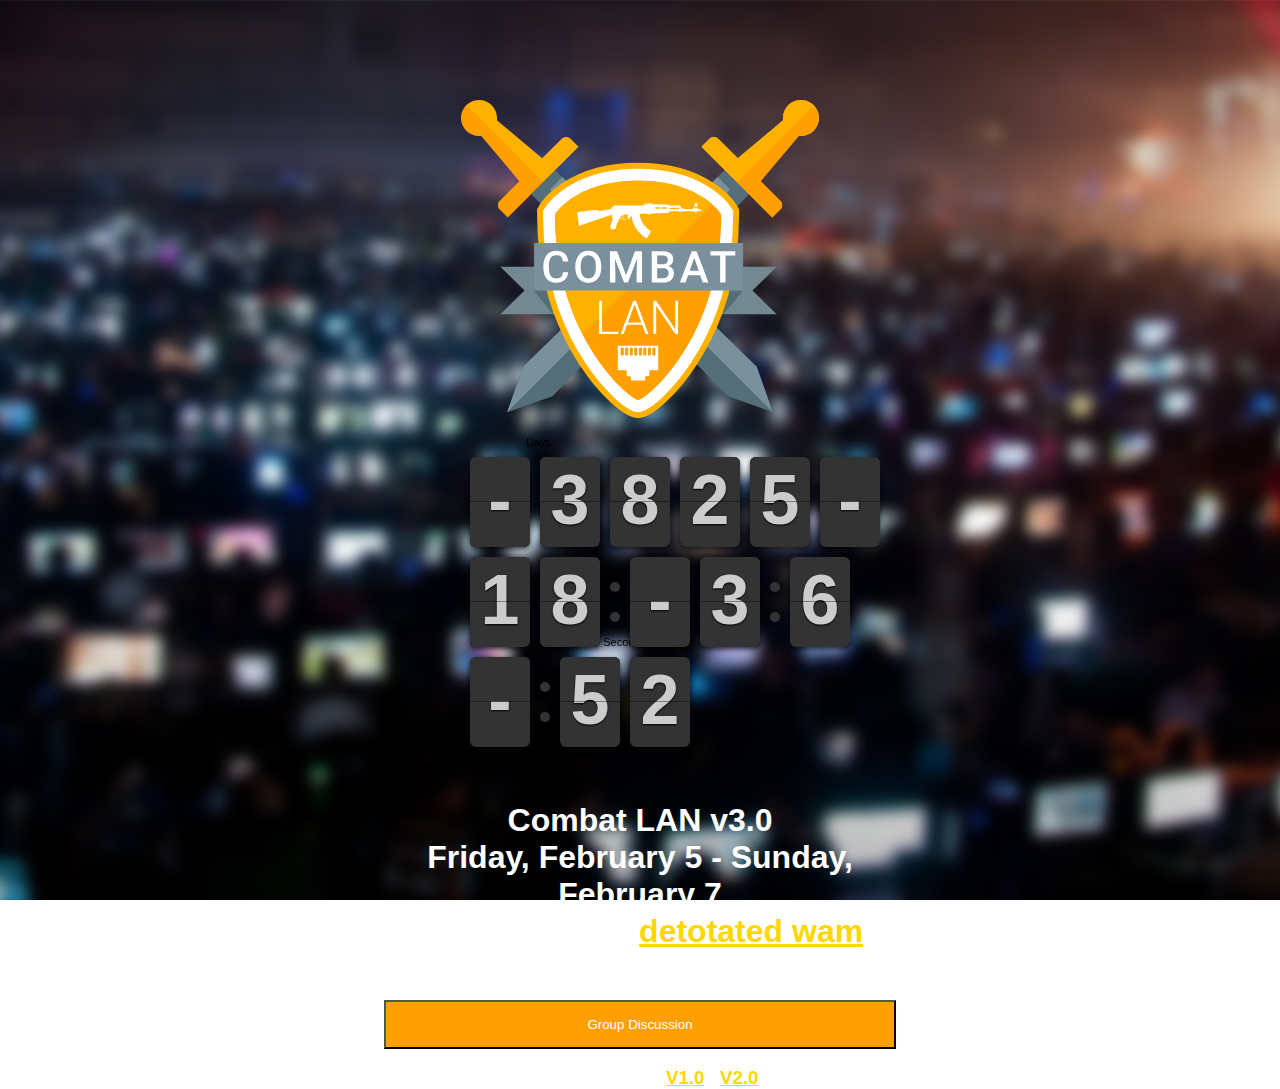
<file: index.html>
<!DOCTYPE html>
<html>
   <head>
      <title>Combat LAN v2.0</title>
       <style>
           body {
           text-align: center;
           background-image: url(assets/img/background.jpg);
            background-attachment: fixed;
            background-position: center;
            background-repeat: no-repeat;
            background-size: cover;
           
            
          
           }
           
        a{
         color:gold;
        }
        
        a:visited{
         color:grey;
        }
        
           h1 {
           font-family: helvetica;
           color:white;
           }
           
           
           p {
           font-family: helvetica;
            color:white;
           }
           
           button {
           padding: 10px; 
           }
        
        * {
margin: 0;
padding: 0;
}
       </style>
               <link rel="stylesheet" href="assets/css/flipclock.css">

   </head>
    <body>
    <div>
     <div style="width:40%; margin:0px auto; margin-top:100px;"><img src="Logo.svg" alt="Combat LAN Logo" width="70%">
             <div class="col-lg-12" id="flipclock-wrapper" style="margin-left:70px; margin-top:30px;">
                    <div class="clock"></div>
                </div>
       <h1 style="margin:50px 0px">Combat LAN v3.0 <br> Friday, February 5 - Sunday, February 7<br> (now with more <a href="http://www.downloadmorewam.com/">detotated wam</a>!)</h1>

       <a href="https://www.facebook.com/groups/532020093630367/" style="font-family:sans-serif; size: 14px;"><button style="background-color:#ff9f00; color:white; width:100%; padding:15px 0px;">Group Discussion</button></a>
       <br>
       <br>
       <h3 style="font-family:sans-serif; color:white;">Previous LANs: 
      <a href="https://www.facebook.com/media/set/?set=oa.555671481265228&type=1">V1.0</a> |  <a href="https://www.facebook.com/media/set/?set=oa.555672724598437&type=1">V2.0</a> 
       <br></h3>
       
       </div>
        
        </div>
    </body>
              
            <script src="assets/js/jquery.min.js"></script>
            <script src="assets/bootstrap/js/bootstrap.min.js"></script>

            <script src="assets/js/flipclock.js"></script>
            <!--Flipclock-->
            <script type="text/javascript">
                // Grab the current date
                var currentDate = new Date();

                // Set some date in the future. In this case, it's always Jan 1
                var futureDate  = new Date(2016, 1, 5);

                // Calculate the difference in seconds between the future and current date
                var diff = futureDate.getTime() / 1000 - currentDate.getTime() / 1000;
                var clock = $('.clock').FlipClock(diff, {
                    clockFace: 'DailyCounter',
                    countdown: true
                });
            </script>
            </body>
</html>
</file>
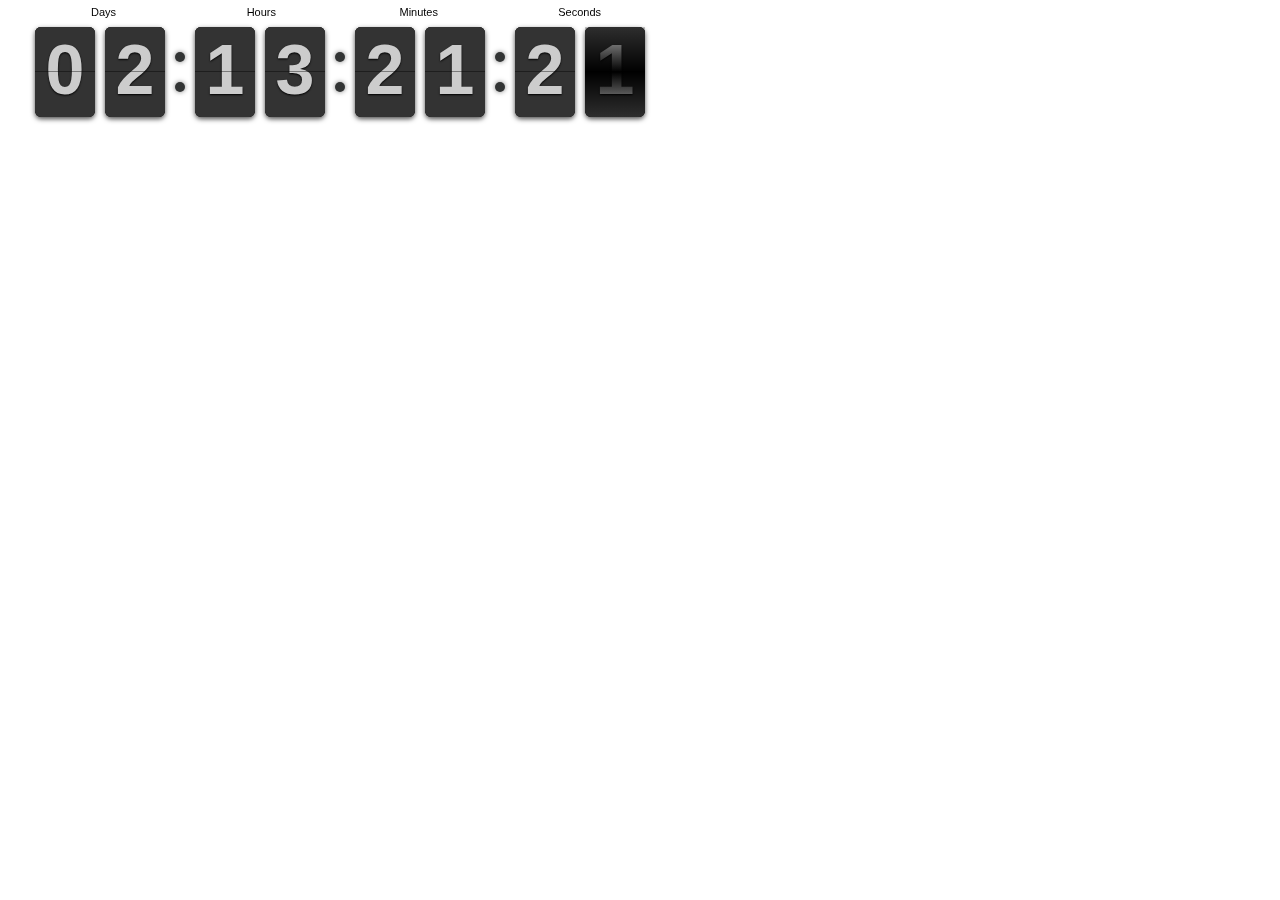
<file: flipclock/examples/base.html>
<html>
	<head>
		<link rel="stylesheet" href="../compiled/flipclock.css">

		<script src="http://ajax.googleapis.com/ajax/libs/jquery/1.10.2/jquery.min.js"></script>

		<script src="../compiled/flipclock.js"></script>
	</head>
	<body>
	<div class="clock" style="margin:2em;"></div>
	<div class="message"></div>

	<script type="text/javascript">
		var clock;
		
		$(document).ready(function() {
			var clock;

			clock = $('.clock').FlipClock({
		        clockFace: 'DailyCounter',
		        autoStart: false,
		        callbacks: {
		        	stop: function() {
		        		$('.message').html('The clock has stopped!')
		        	}
		        }
		    });
				    
		    clock.setTime(220880);
		    clock.setCountdown(true);
		    clock.start();

		});
	</script>
	
	</body>
</html>
</file>
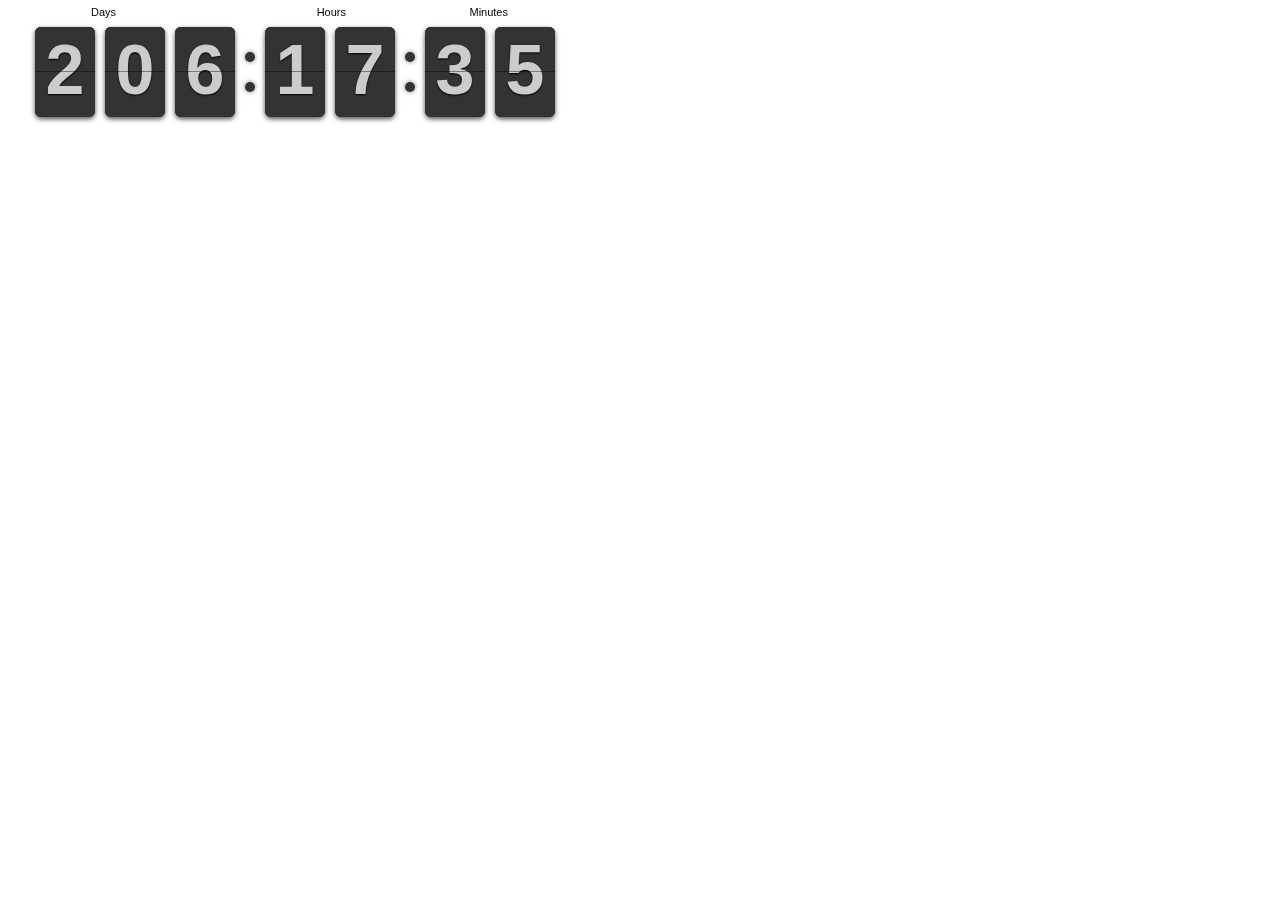
<file: flipclock/examples/countdown-from-new-years-without-seconds.html>
<html>
	<head>
		<link rel="stylesheet" href="../compiled/flipclock.css">

		<script src="http://ajax.googleapis.com/ajax/libs/jquery/1.10.2/jquery.min.js"></script>

		<script src="../compiled/flipclock.js"></script>	
	</head>
	<body>
		<div class="clock" style="margin:2em;"></div>
		
		<script type="text/javascript">
			var clock;

			$(document).ready(function() {

				// Grab the current date
				var currentDate = new Date();

				// Set some date in the past. In this case, it's always been since Jan 1
				var pastDate  = new Date(currentDate.getFullYear(), 0, 1);

				// Calculate the difference in seconds between the future and current date
				var diff = currentDate.getTime() / 1000 - pastDate.getTime() / 1000;

				// Instantiate a coutdown FlipClock
				clock = $('.clock').FlipClock(diff, {
					clockFace: 'DailyCounter',
					showSeconds: false
				});
			});
		</script>
		
	</body>
</html>
</file>
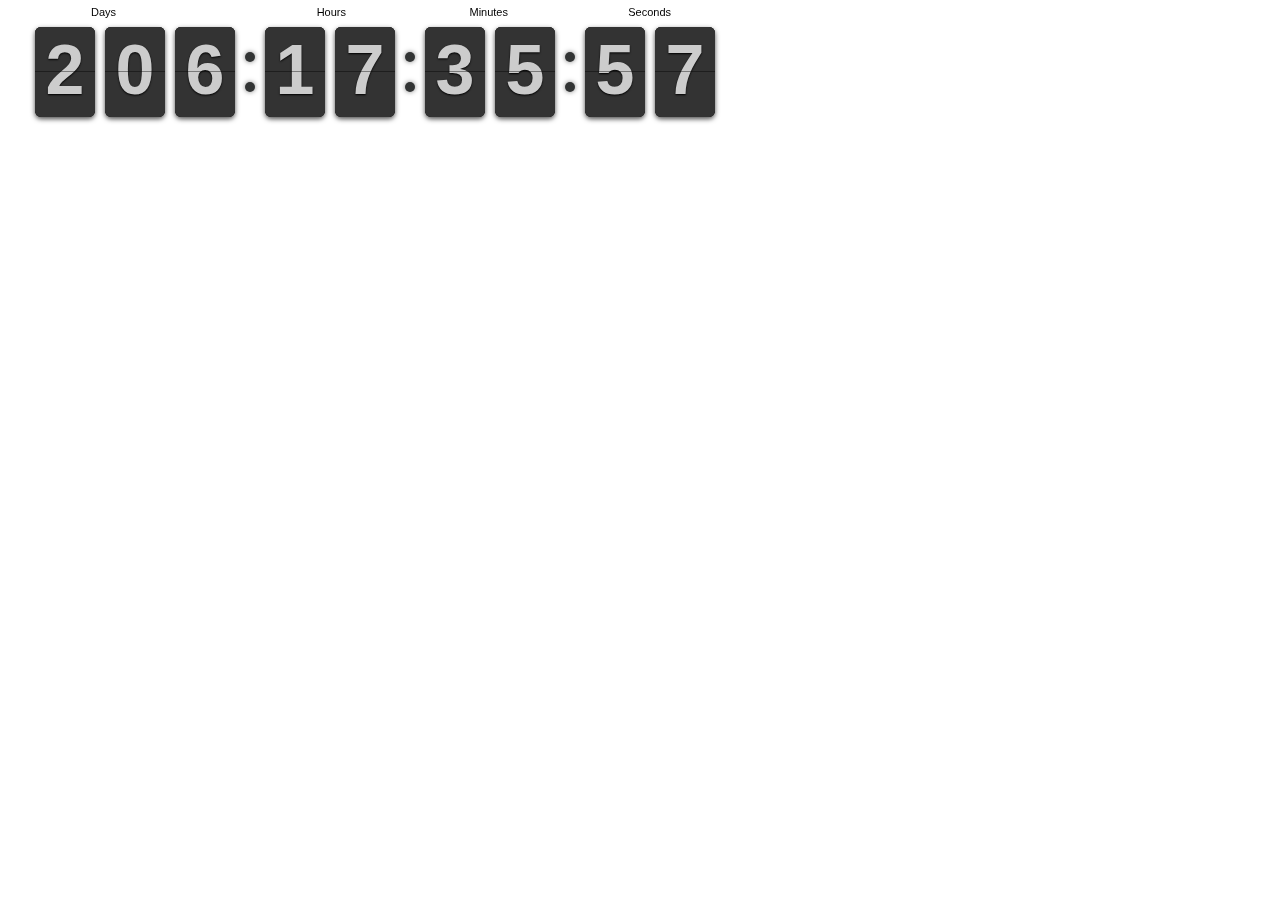
<file: flipclock/examples/countdown-from-new-years.html>
<html>
	<head>
		<link rel="stylesheet" href="../compiled/flipclock.css">

		<script src="http://ajax.googleapis.com/ajax/libs/jquery/1.10.2/jquery.min.js"></script>

		<script src="../compiled/flipclock.js"></script>	
	</head>
	<body>
		<div class="clock" style="margin:2em;"></div>
		
		<script type="text/javascript">
			var clock;

			$(document).ready(function() {

				// Grab the current date
				var currentDate = new Date();

				// Set some date in the past. In this case, it's always been since Jan 1
				var pastDate  = new Date(currentDate.getFullYear(), 0, 1);

				// Calculate the difference in seconds between the future and current date
				var diff = currentDate.getTime() / 1000 - pastDate.getTime() / 1000;

				// Instantiate a coutdown FlipClock
				clock = $('.clock').FlipClock(diff, {
					clockFace: 'DailyCounter'
				});
			});
		</script>
		
	</body>
</html>
</file>
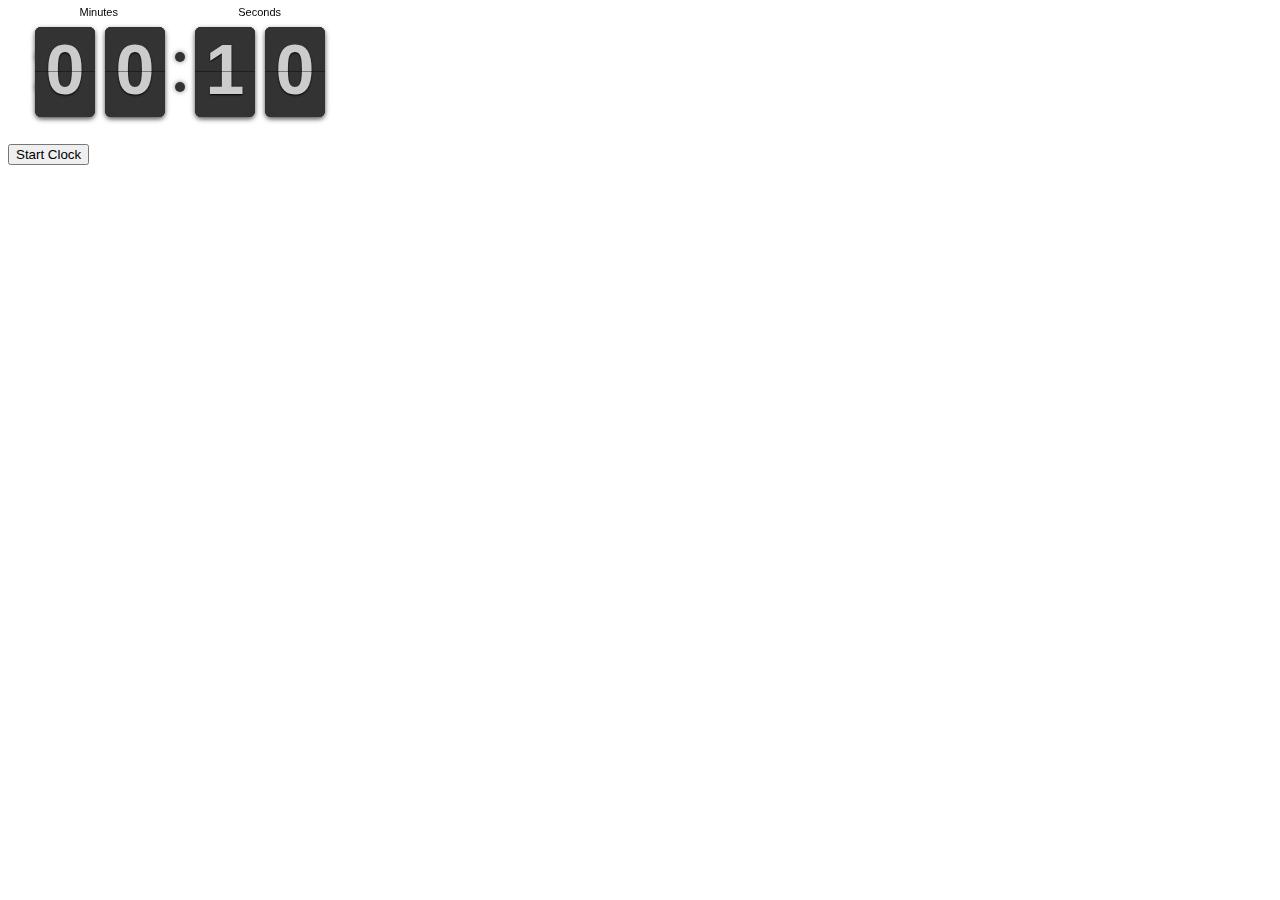
<file: flipclock/examples/countdown-start-callback.html>
<html>
	<head>
		<link rel="stylesheet" href="../compiled/flipclock.css">

		<script src="http://ajax.googleapis.com/ajax/libs/jquery/1.10.2/jquery.min.js"></script>

		<script src="../compiled/flipclock.js"></script>		
	</head>
	<body>
	<div class="clock" style="margin:2em;"></div>
	<div class="message"></div>

	<button class="start">Start Clock</button>

	<script type="text/javascript">
		var clock;
		
		$(document).ready(function() {
			
			clock = $('.clock').FlipClock(10, {
		        clockFace: 'MinuteCounter',
		        countdown: true,
		        autoStart: false,
		        callbacks: {
		        	start: function() {
		        		$('.message').html('The clock has started!');
		        	}
		        }
		    });

		    $('.start').click(function(e) {

		    	clock.start();
		    });

		});
	</script>
	
	</body>
</html>
</file>
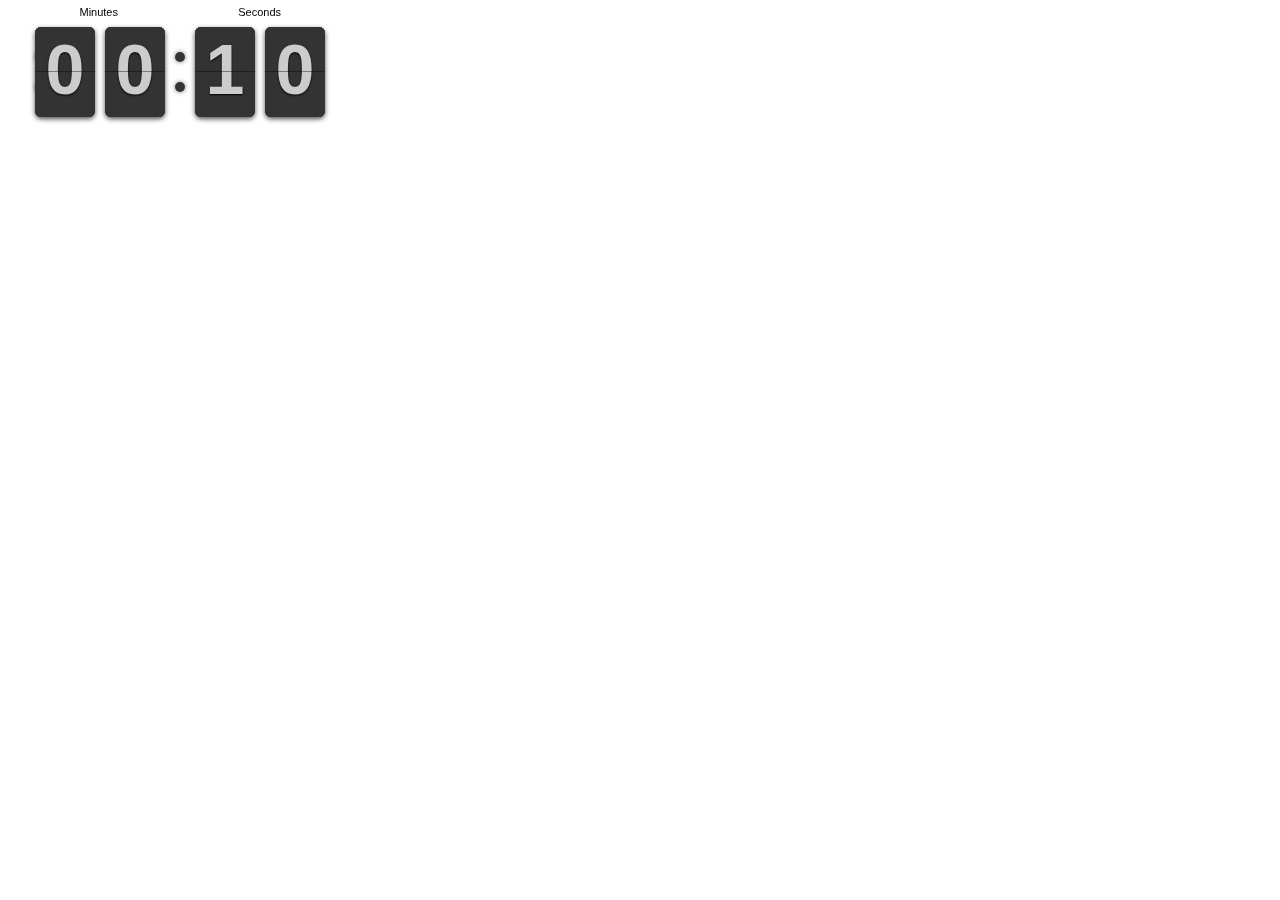
<file: flipclock/examples/countdown-stop-callback.html>
<html>
	<head>
		<link rel="stylesheet" href="../compiled/flipclock.css">

		<script src="http://ajax.googleapis.com/ajax/libs/jquery/1.10.2/jquery.min.js"></script>

		<script src="../compiled/flipclock.js"></script>		
	</head>
	<body>
	<div class="clock" style="margin:2em;"></div>
	<div class="message"></div>

	<script type="text/javascript">
		var clock;
		
		$(document).ready(function() {

			clock = $('.clock').FlipClock(10, {
		        clockFace: 'MinuteCounter',
		        countdown: true,
		        callbacks: {
		        	stop: function() {
		        		$('.message').html('The clock has stopped!');
		        	}
		        }
		    });

		});
		
	</script>
	
	</body>
</html>
</file>
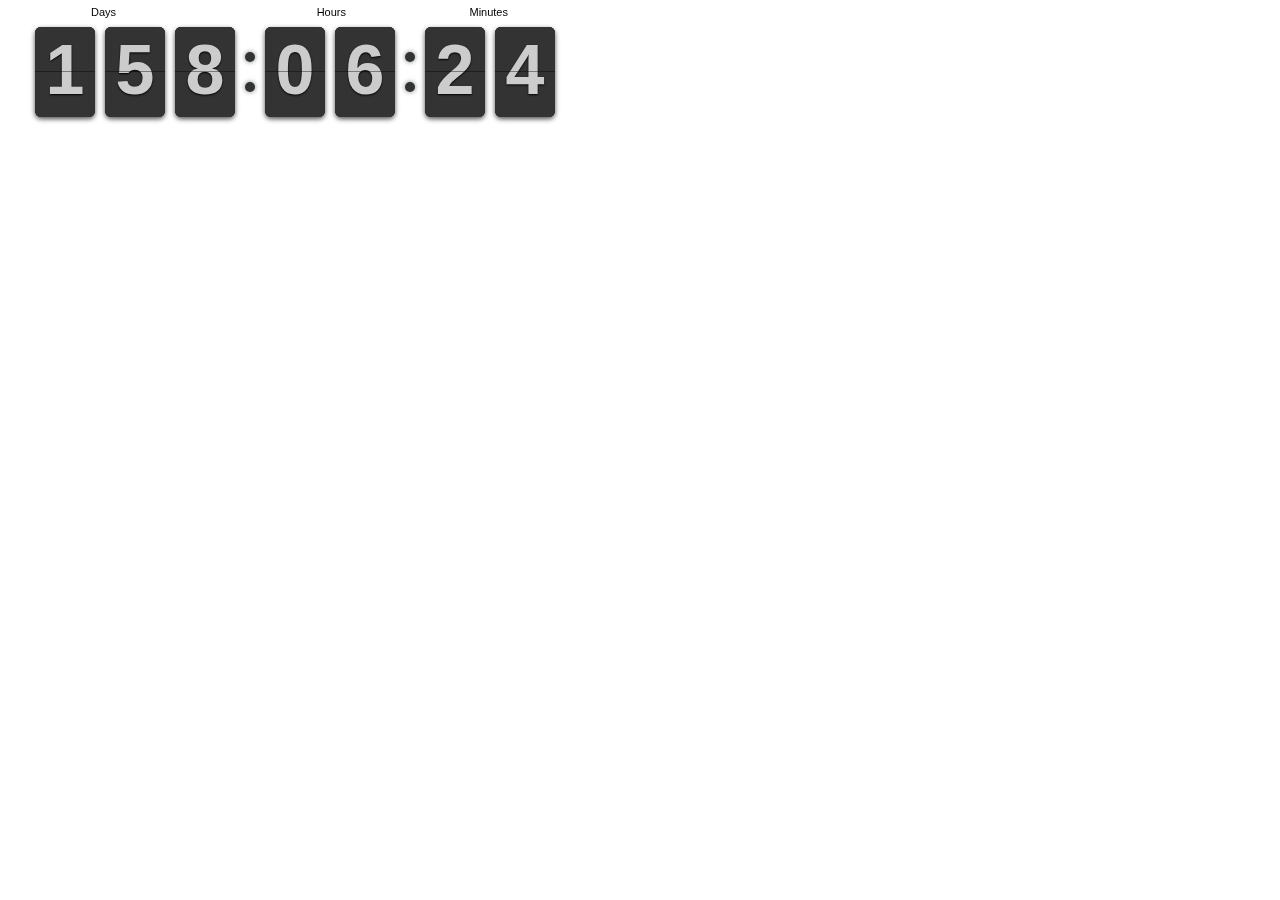
<file: flipclock/examples/countdown-to-new-years-without-seconds.html>
<html>
	<head>
		<link rel="stylesheet" href="../compiled/flipclock.css">

		<script src="http://ajax.googleapis.com/ajax/libs/jquery/1.10.2/jquery.min.js"></script>

		<script src="../compiled/flipclock.js"></script>		
	</head>
	<body>
		<div class="clock" style="margin:2em;"></div>
		
		<script type="text/javascript">
			var clock;

			$(document).ready(function() {

				// Grab the current date
				var currentDate = new Date();

				// Set some date in the future. In this case, it's always Jan 1
				var futureDate  = new Date(currentDate.getFullYear() + 1, 0, 1);

				// Calculate the difference in seconds between the future and current date
				var diff = futureDate.getTime() / 1000 - currentDate.getTime() / 1000;

				// Instantiate a coutdown FlipClock
				clock = $('.clock').FlipClock(diff, {
					clockFace: 'DailyCounter',
					countdown: true,
					showSeconds: false
				});
			});
		</script>
		
	</body>
</html>
</file>
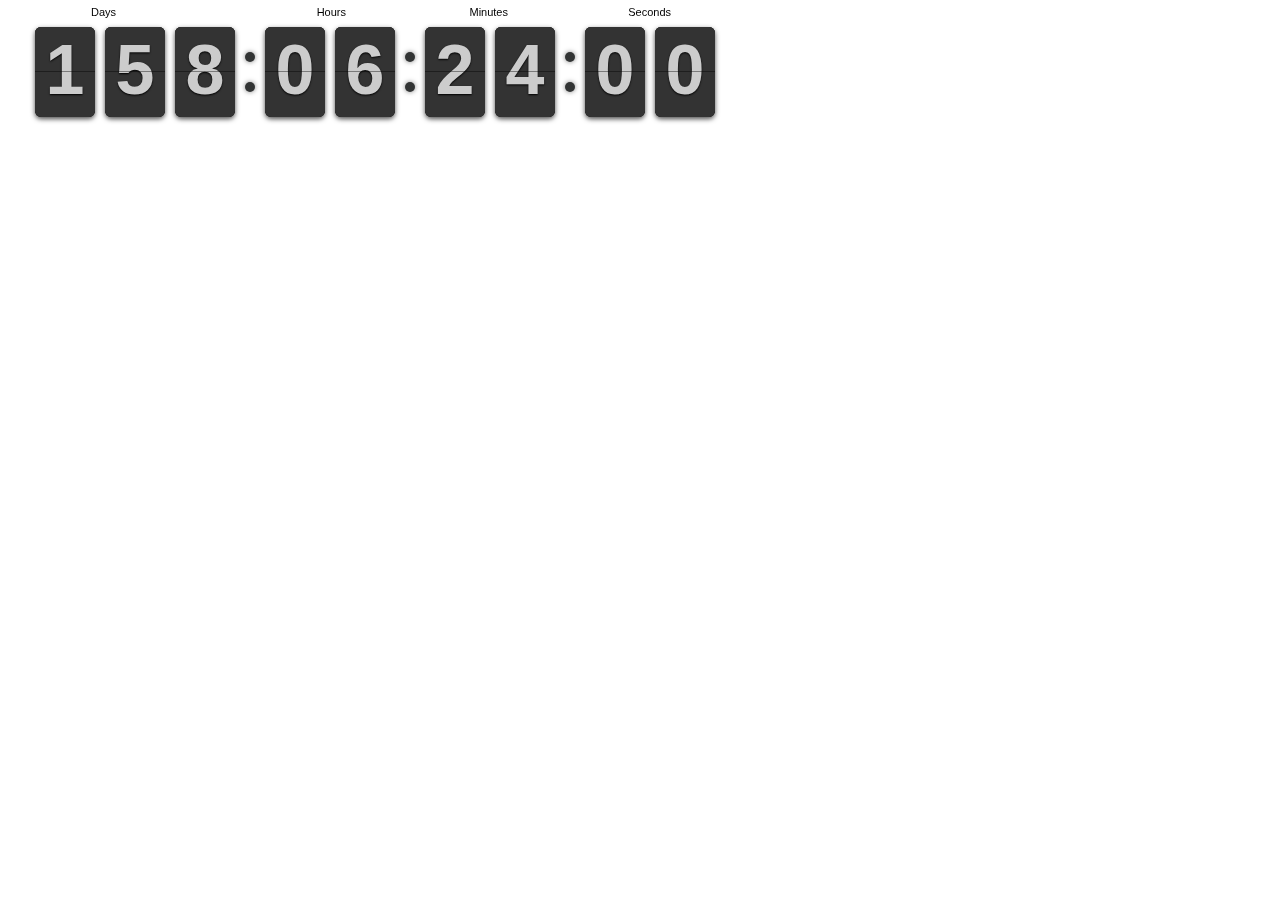
<file: flipclock/examples/countdown-to-new-years.html>
<html>
	<head>
		<link rel="stylesheet" href="../compiled/flipclock.css">

		<script src="http://ajax.googleapis.com/ajax/libs/jquery/1.10.2/jquery.min.js"></script>

		<script src="../compiled/flipclock.js"></script>	
	</head>
	<body>
		<div class="clock" style="margin:2em;"></div>
		
		<script type="text/javascript">
			var clock;

			$(document).ready(function() {

				// Grab the current date
				var currentDate = new Date();

				// Set some date in the future. In this case, it's always Jan 1
				var futureDate  = new Date(currentDate.getFullYear() + 1, 0, 1);

				// Calculate the difference in seconds between the future and current date
				var diff = futureDate.getTime() / 1000 - currentDate.getTime() / 1000;

				// Instantiate a coutdown FlipClock
				clock = $('.clock').FlipClock(diff, {
					clockFace: 'DailyCounter',
					countdown: true
				});
			});
		</script>
		
	</body>
</html>
</file>
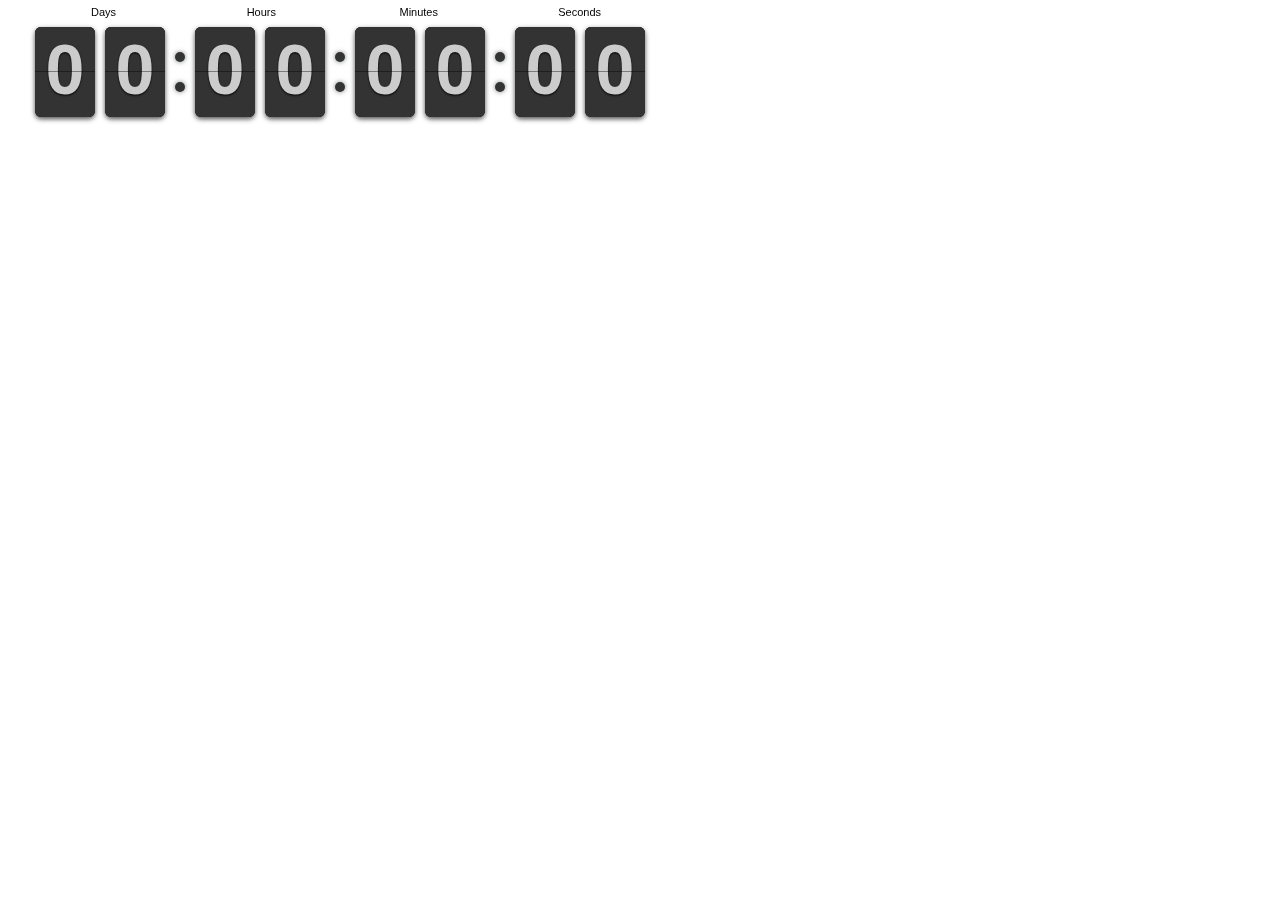
<file: flipclock/examples/daily-counter.html>
<html>
	<head>
		<link rel="stylesheet" href="../compiled/flipclock.css">

		<script src="http://ajax.googleapis.com/ajax/libs/jquery/1.10.2/jquery.min.js"></script>

		<script src="../compiled/flipclock.js"></script>		
	</head>
	<body>
	<div class="clock" style="margin:2em;"></div>
	<div class="message"></div>

	<script type="text/javascript">
		var clock;
		
		$(document).ready(function() {
			
			clock = $('.clock').FlipClock({
		        clockFace: 'DailyCounter'
		    });
		});
	</script>
	
	</body>
</html>
</file>
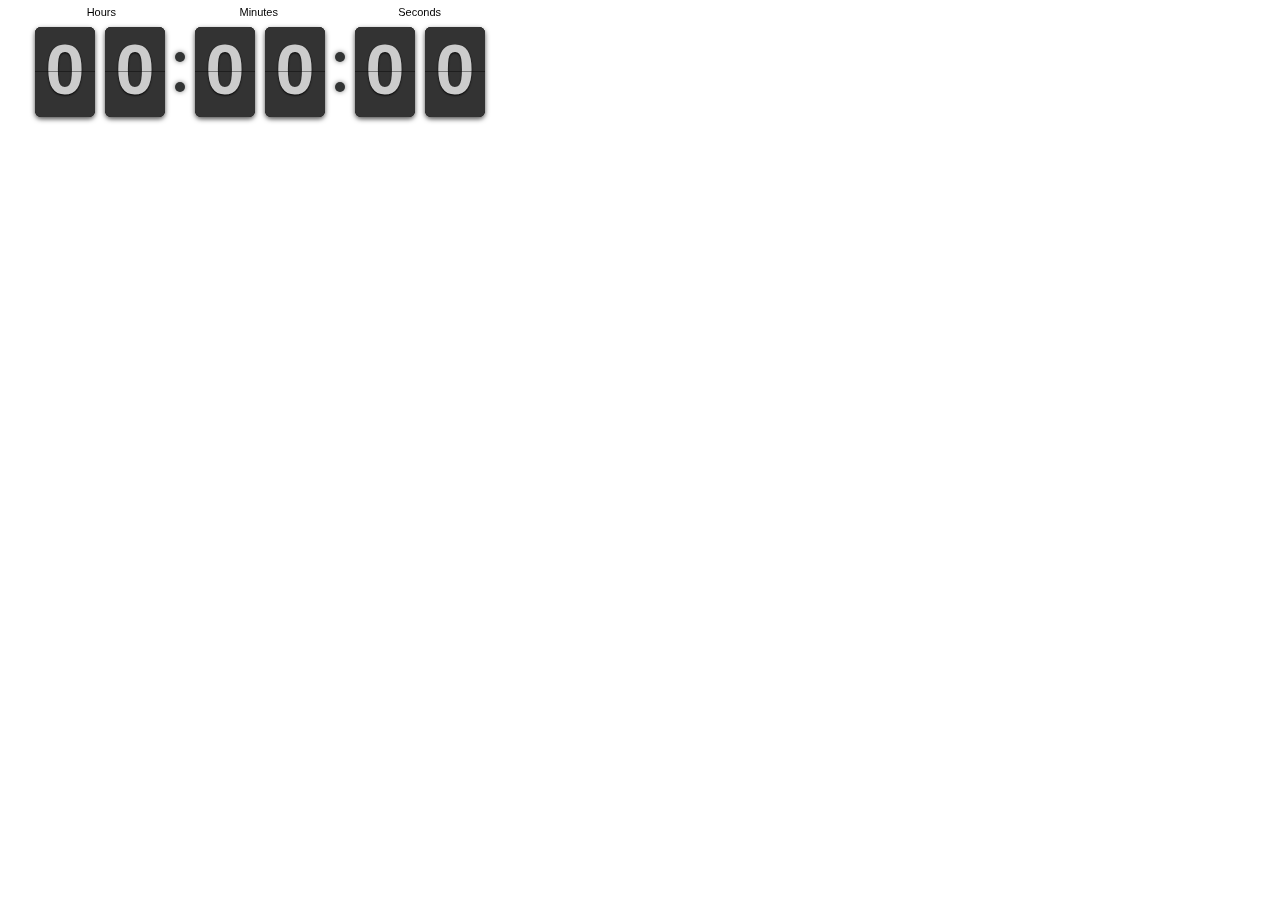
<file: flipclock/examples/hourly-counter.html>
<html>
	<head>
		<link rel="stylesheet" href="../compiled/flipclock.css">

		<script src="http://ajax.googleapis.com/ajax/libs/jquery/1.10.2/jquery.min.js"></script>

		<script src="../compiled/flipclock.js"></script>		
	</head>
	<body>
	<div class="clock" style="margin:2em;"></div>
	<div class="message"></div>

	<script type="text/javascript">
		var clock;
		
		$(document).ready(function() {
			
			clock = $('.clock').FlipClock({
		        clockFace: 'HourlyCounter'
		    });
		});
	</script>
	
	</body>
</html>
</file>
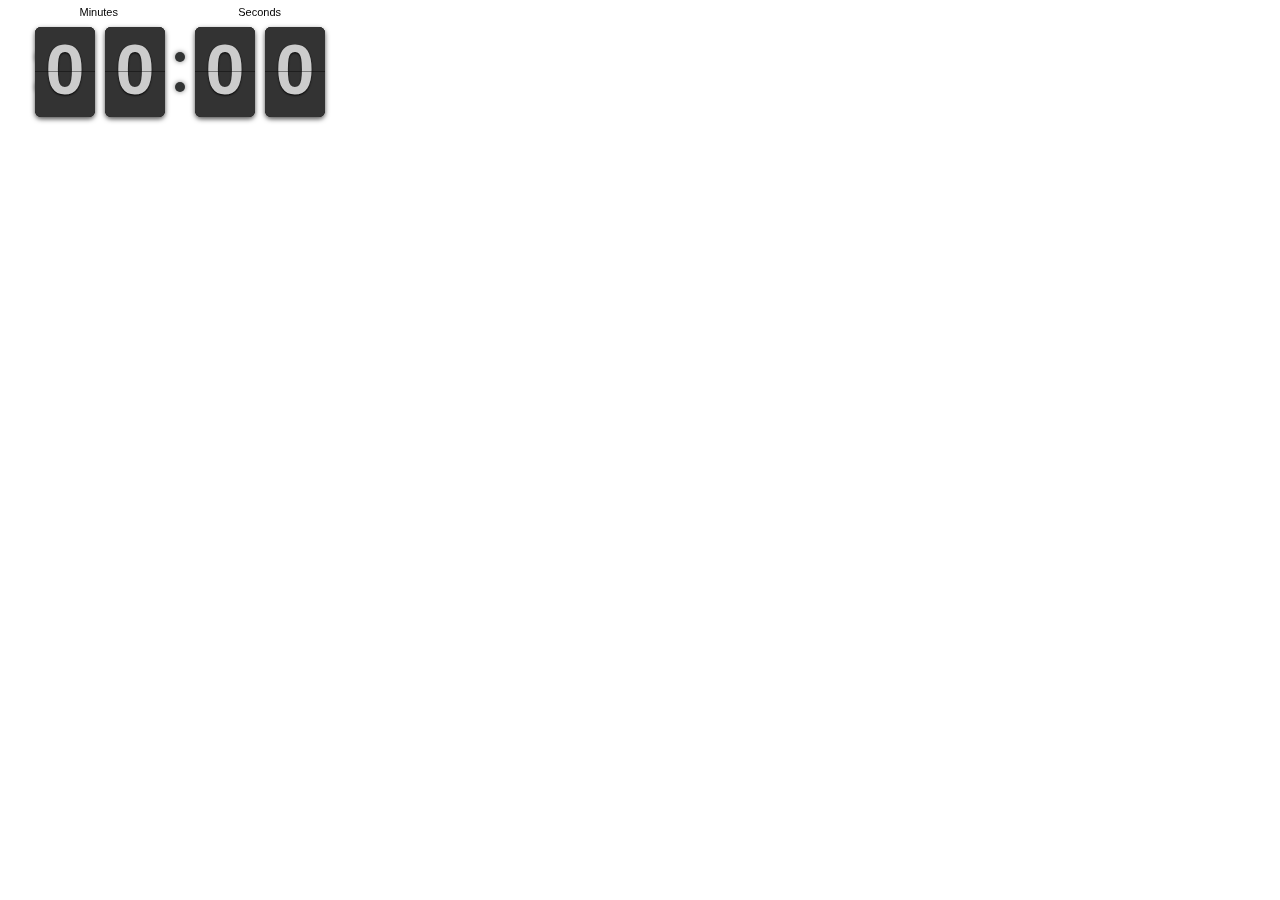
<file: flipclock/examples/interval-callback.html>
<html>
	<head>
		<link rel="stylesheet" href="../compiled/flipclock.css">

		<script src="http://ajax.googleapis.com/ajax/libs/jquery/1.10.2/jquery.min.js"></script>

		<script src="../compiled/flipclock.js"></script>		
	</head>
	<body>
	<div class="clock" style="margin:2em;"></div>
	<div class="message"></div>

	<script type="text/javascript">
		var clock;
		
		$(document).ready(function() {
			
			clock = $('.clock').FlipClock({
		        clockFace: 'MinuteCounter',
		        callbacks: {
		        	interval: function() {
		        		var time = this.factory.getTime().time;
		        		
		        		if(time) {
			        		console.log('interval', time);
			        	}
		        	}
		        }
		    });
		});
	</script>
	
	</body>
</html>
</file>
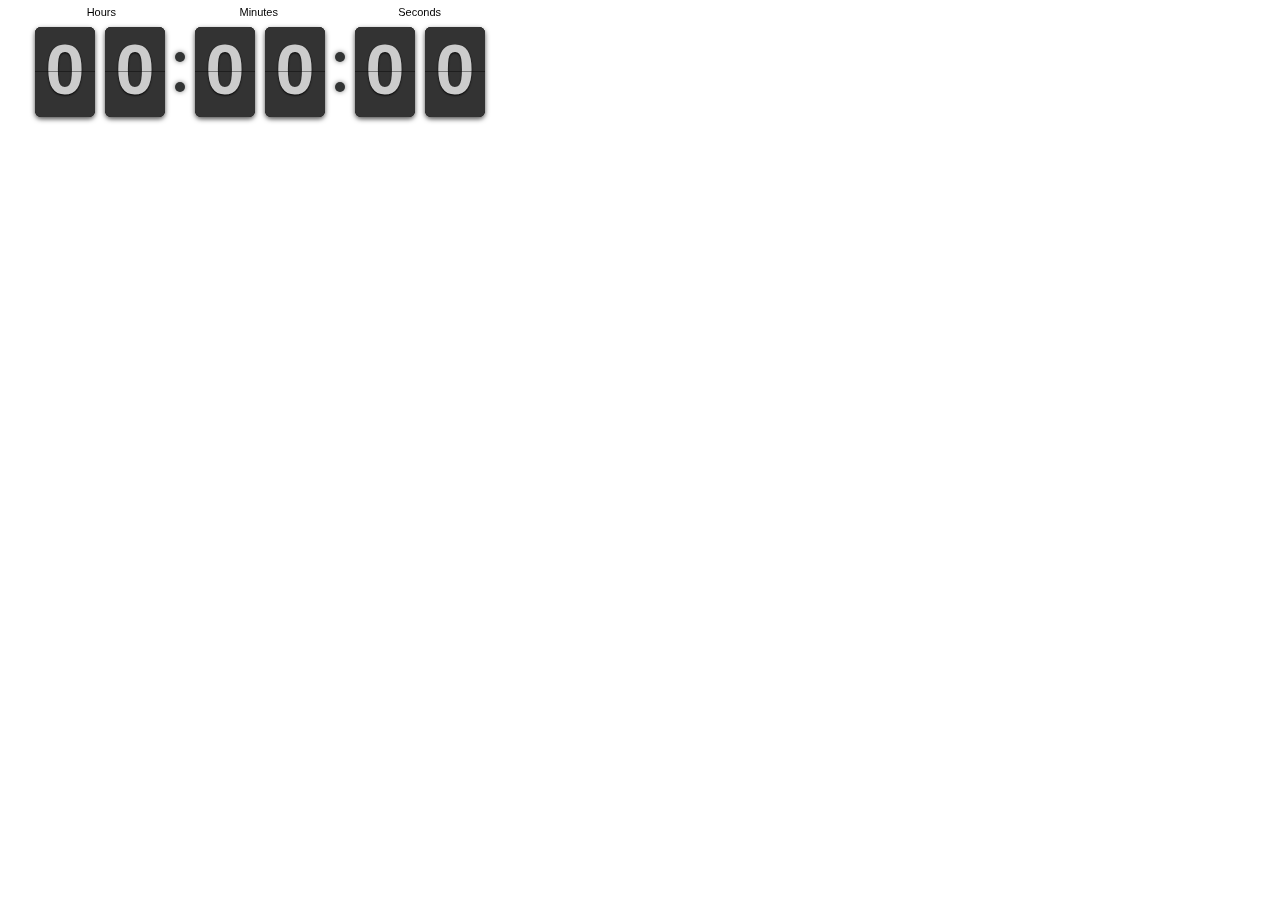
<file: flipclock/examples/load-new-clock-face.html>
<html>
	<head>
		<link rel="stylesheet" href="../compiled/flipclock.css">

		<script src="http://ajax.googleapis.com/ajax/libs/jquery/1.10.2/jquery.min.js"></script>

		<script src="../compiled/flipclock.js"></script>		
	</head>
	<body>
		<div class="clock" style="margin:2em;"></div>

		<script type="text/javascript">
			var clock;

			$(document).ready(function() {

				// Instantiate a counter
				clock = new FlipClock($('.clock'), {
					clockFace: 'HourlyCounter',
					autoStart: true
				});

				setTimeout(function() {
					clock.loadClockFace('MinuteCounter');
				}, 3000);

				setTimeout(function() {
					clock.loadClockFace('HourlyCounter');
				}, 7000);

				setTimeout(function() {
					clock.loadClockFace('Counter', {
						autoStart: true
					});
				}, 10000);
			});
		</script>
		
	</body>
</html>
</file>
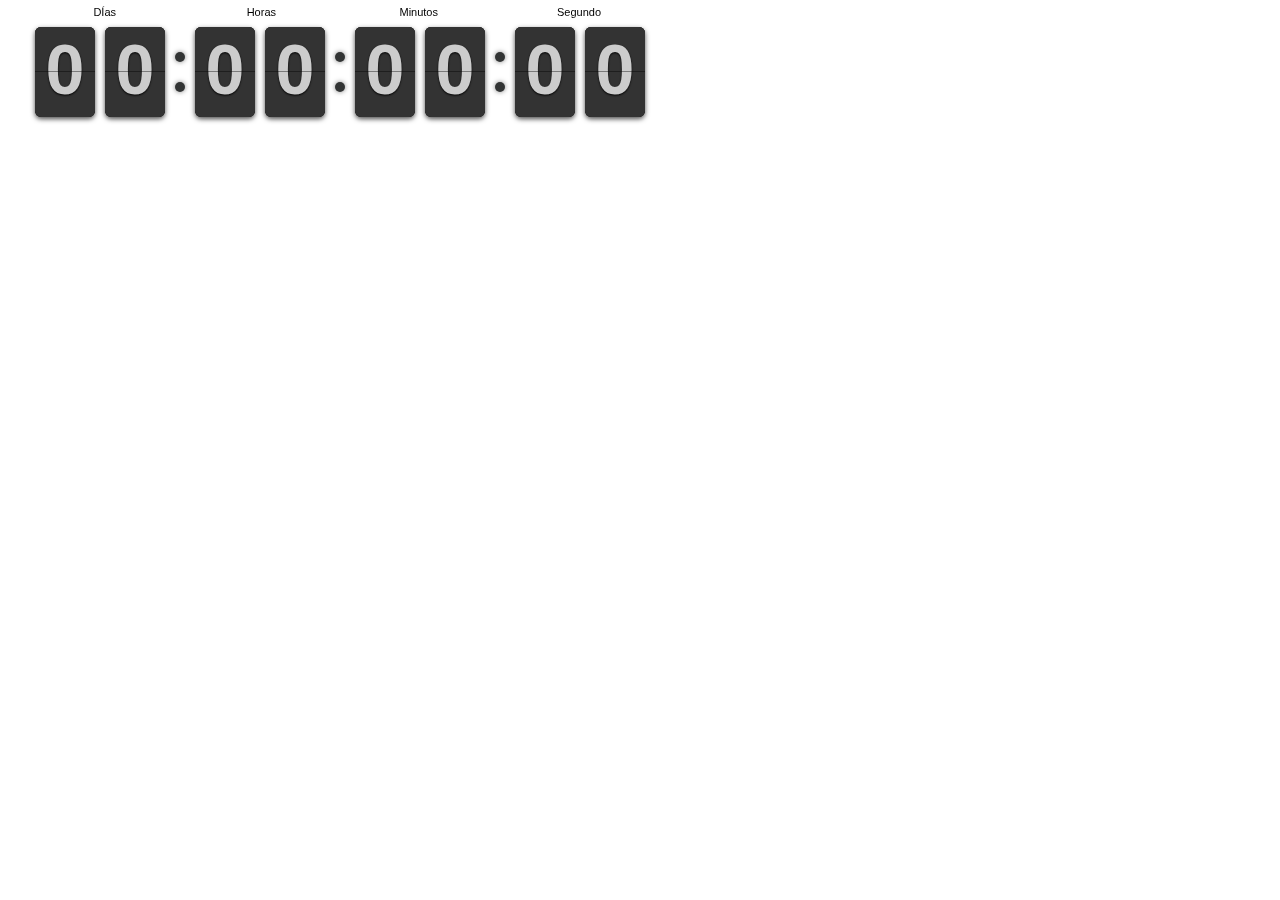
<file: flipclock/examples/localization.html>
<html>
	<head>
		<link rel="stylesheet" href="../compiled/flipclock.css">

		<script src="http://ajax.googleapis.com/ajax/libs/jquery/1.10.2/jquery.min.js"></script>

		<script src="../compiled/flipclock.js"></script>
	</head>
	<body>
		<div class="clock" style="margin:2em;"></div>

		<script type="text/javascript">
			var clock;
			
			$(document).ready(function() {
				clock = $('.clock').FlipClock({
					clockFace: 'DailyCounter',
					language: 'es'
				});
			});
		</script>
		
	</body>
</html>
</file>
<file: assets/css/flipclock.css>
/* Get the bourbon mixin from http://bourbon.io */
/* Reset */
.flip-clock-wrapper * {
    -webkit-box-sizing: border-box;
    -moz-box-sizing: border-box;
    -ms-box-sizing: border-box;
    -o-box-sizing: border-box;
    box-sizing: border-box;
    -webkit-backface-visibility: hidden;
    -moz-backface-visibility: hidden;
    -ms-backface-visibility: hidden;
    -o-backface-visibility: hidden;
    backface-visibility: hidden;
}

.flip-clock-wrapper a {
  cursor: pointer;
  text-decoration: none;
  color: #ccc; }

.flip-clock-wrapper a:hover {
  color: #fff; }

.flip-clock-wrapper ul {
  list-style: none; }

.flip-clock-wrapper.clearfix:before,
.flip-clock-wrapper.clearfix:after {
  content: " ";
  display: table; }

.flip-clock-wrapper.clearfix:after {
  clear: both; }

.flip-clock-wrapper.clearfix {
  *zoom: 1; }

/* Main */
.flip-clock-wrapper {
  font: normal 11px "Helvetica Neue", Helvetica, sans-serif;
  -webkit-user-select: none; }

.flip-clock-meridium {
  background: none !important;
  box-shadow: 0 0 0 !important;
  font-size: 36px !important; }

.flip-clock-meridium a { color: #313333; }

.flip-clock-wrapper {
  text-align: center;
  position: relative;
  width: 100%;
  margin: 1em;
}

.flip-clock-wrapper:before,
.flip-clock-wrapper:after {
    content: " "; /* 1 */
    display: table; /* 2 */
}
.flip-clock-wrapper:after {
    clear: both;
}

/* Skeleton */
.flip-clock-wrapper ul {
  position: relative;
  float: left;
  margin: 5px;
  width: 60px;
  height: 90px;
  font-size: 80px;
  font-weight: bold;
  line-height: 87px;
  border-radius: 6px;
  background: #000;
}

.flip-clock-wrapper ul li {
  z-index: 1;
  position: absolute;
  left: 0;
  top: 0;
  width: 100%;
  height: 100%;
  line-height: 87px;
  text-decoration: none !important;
}

.flip-clock-wrapper ul li:first-child {
  z-index: 2; }

.flip-clock-wrapper ul li a {
  display: block;
  height: 100%;
  -webkit-perspective: 200px;
  -moz-perspective: 200px;
  perspective: 200px;
  margin: 0 !important;
  overflow: visible !important;
  cursor: default !important; }

.flip-clock-wrapper ul li a div {
  z-index: 1;
  position: absolute;
  left: 0;
  width: 100%;
  height: 50%;
  font-size: 80px;
  overflow: hidden; 
  outline: 1px solid transparent; }

.flip-clock-wrapper ul li a div .shadow {
  position: absolute;
  width: 100%;
  height: 100%;
  z-index: 2; }

.flip-clock-wrapper ul li a div.up {
  -webkit-transform-origin: 50% 100%;
  -moz-transform-origin: 50% 100%;
  -ms-transform-origin: 50% 100%;
  -o-transform-origin: 50% 100%;
  transform-origin: 50% 100%;
  top: 0; }

.flip-clock-wrapper ul li a div.up:after {
  content: "";
  position: absolute;
  top: 44px;
  left: 0;
  z-index: 5;
  width: 100%;
  height: 3px;
  background-color: #000;
  background-color: rgba(0, 0, 0, 0.4); }

.flip-clock-wrapper ul li a div.down {
  -webkit-transform-origin: 50% 0;
  -moz-transform-origin: 50% 0;
  -ms-transform-origin: 50% 0;
  -o-transform-origin: 50% 0;
  transform-origin: 50% 0;
  bottom: 0;
  border-bottom-left-radius: 6px;
  border-bottom-right-radius: 6px;
}

.flip-clock-wrapper ul li a div div.inn {
  position: absolute;
  left: 0;
  z-index: 1;
  width: 100%;
  height: 200%;
  color: #ccc;
  text-shadow: 0 1px 2px #000;
  text-align: center;
  background-color: #333;
  border-radius: 6px;
  font-size: 70px; }

.flip-clock-wrapper ul li a div.up div.inn {
  top: 0; }

.flip-clock-wrapper ul li a div.down div.inn {
  bottom: 0; }

/* PLAY */
.flip-clock-wrapper ul.play li.flip-clock-before {
  z-index: 3; }

.flip-clock-wrapper .flip {   box-shadow: 0 2px 5px rgba(0, 0, 0, 0.7); }

.flip-clock-wrapper ul.play li.flip-clock-active {
  -webkit-animation: asd 0.5s 0.5s linear both;
  -moz-animation: asd 0.5s 0.5s linear both;
  animation: asd 0.5s 0.5s linear both;
  z-index: 5; }

.flip-clock-divider {
  float: left;
  display: inline-block;
  position: relative;
  width: 20px;
  height: 100px; }

.flip-clock-divider:first-child {
  width: 0; }

.flip-clock-dot {
  display: block;
  background: #323434;
  width: 10px;
  height: 10px;
  position: absolute;
  border-radius: 50%;
  box-shadow: 0 0 5px rgba(0, 0, 0, 0.5);
  left: 5px; }

.flip-clock-divider .flip-clock-label {
  position: absolute;
  top: -1.5em;
  right: -86px;
  color: black;
  text-shadow: none; }

.flip-clock-divider.minutes .flip-clock-label {
  right: -88px; }

.flip-clock-divider.seconds .flip-clock-label {
  right: -91px; }

.flip-clock-dot.top {
  top: 30px; }

.flip-clock-dot.bottom {
  bottom: 30px; }

@-webkit-keyframes asd {
  0% {
    z-index: 2; }

  20% {
    z-index: 4; }

  100% {
    z-index: 4; } }

@-moz-keyframes asd {
  0% {
    z-index: 2; }

  20% {
    z-index: 4; }

  100% {
    z-index: 4; } }

@-o-keyframes asd {
  0% {
    z-index: 2; }

  20% {
    z-index: 4; }

  100% {
    z-index: 4; } }

@keyframes asd {
  0% {
    z-index: 2; }

  20% {
    z-index: 4; }

  100% {
    z-index: 4; } }

.flip-clock-wrapper ul.play li.flip-clock-active .down {
  z-index: 2;
  -webkit-animation: turn 0.5s 0.5s linear both;
  -moz-animation: turn 0.5s 0.5s linear both;
  animation: turn 0.5s 0.5s linear both; }

@-webkit-keyframes turn {
  0% {
    -webkit-transform: rotateX(90deg); }

  100% {
    -webkit-transform: rotateX(0deg); } }

@-moz-keyframes turn {
  0% {
    -moz-transform: rotateX(90deg); }

  100% {
    -moz-transform: rotateX(0deg); } }

@-o-keyframes turn {
  0% {
    -o-transform: rotateX(90deg); }

  100% {
    -o-transform: rotateX(0deg); } }

@keyframes turn {
  0% {
    transform: rotateX(90deg); }

  100% {
    transform: rotateX(0deg); } }

.flip-clock-wrapper ul.play li.flip-clock-before .up {
  z-index: 2;
  -webkit-animation: turn2 0.5s linear both;
  -moz-animation: turn2 0.5s linear both;
  animation: turn2 0.5s linear both; }

@-webkit-keyframes turn2 {
  0% {
    -webkit-transform: rotateX(0deg); }

  100% {
    -webkit-transform: rotateX(-90deg); } }

@-moz-keyframes turn2 {
  0% {
    -moz-transform: rotateX(0deg); }

  100% {
    -moz-transform: rotateX(-90deg); } }

@-o-keyframes turn2 {
  0% {
    -o-transform: rotateX(0deg); }

  100% {
    -o-transform: rotateX(-90deg); } }

@keyframes turn2 {
  0% {
    transform: rotateX(0deg); }

  100% {
    transform: rotateX(-90deg); } }

.flip-clock-wrapper ul li.flip-clock-active {
  z-index: 3; }

/* SHADOW */
.flip-clock-wrapper ul.play li.flip-clock-before .up .shadow {
  background: -moz-linear-gradient(top, rgba(0, 0, 0, 0.1) 0%, black 100%);
  background: -webkit-gradient(linear, left top, left bottom, color-stop(0%, rgba(0, 0, 0, 0.1)), color-stop(100%, black));
  background: linear, top, rgba(0, 0, 0, 0.1) 0%, black 100%;
  background: -o-linear-gradient(top, rgba(0, 0, 0, 0.1) 0%, black 100%);
  background: -ms-linear-gradient(top, rgba(0, 0, 0, 0.1) 0%, black 100%);
  background: linear, to bottom, rgba(0, 0, 0, 0.1) 0%, black 100%;
  -webkit-animation: show 0.5s linear both;
  -moz-animation: show 0.5s linear both;
  animation: show 0.5s linear both; }

.flip-clock-wrapper ul.play li.flip-clock-active .up .shadow {
  background: -moz-linear-gradient(top, rgba(0, 0, 0, 0.1) 0%, black 100%);
  background: -webkit-gradient(linear, left top, left bottom, color-stop(0%, rgba(0, 0, 0, 0.1)), color-stop(100%, black));
  background: linear, top, rgba(0, 0, 0, 0.1) 0%, black 100%;
  background: -o-linear-gradient(top, rgba(0, 0, 0, 0.1) 0%, black 100%);
  background: -ms-linear-gradient(top, rgba(0, 0, 0, 0.1) 0%, black 100%);
  background: linear, to bottom, rgba(0, 0, 0, 0.1) 0%, black 100%;
  -webkit-animation: hide 0.5s 0.3s linear both;
  -moz-animation: hide 0.5s 0.3s linear both;
  animation: hide 0.5s 0.3s linear both; }

/*DOWN*/
.flip-clock-wrapper ul.play li.flip-clock-before .down .shadow {
  background: -moz-linear-gradient(top, black 0%, rgba(0, 0, 0, 0.1) 100%);
  background: -webkit-gradient(linear, left top, left bottom, color-stop(0%, black), color-stop(100%, rgba(0, 0, 0, 0.1)));
  background: linear, top, black 0%, rgba(0, 0, 0, 0.1) 100%;
  background: -o-linear-gradient(top, black 0%, rgba(0, 0, 0, 0.1) 100%);
  background: -ms-linear-gradient(top, black 0%, rgba(0, 0, 0, 0.1) 100%);
  background: linear, to bottom, black 0%, rgba(0, 0, 0, 0.1) 100%;
  -webkit-animation: show 0.5s linear both;
  -moz-animation: show 0.5s linear both;
  animation: show 0.5s linear both; }

.flip-clock-wrapper ul.play li.flip-clock-active .down .shadow {
  background: -moz-linear-gradient(top, black 0%, rgba(0, 0, 0, 0.1) 100%);
  background: -webkit-gradient(linear, left top, left bottom, color-stop(0%, black), color-stop(100%, rgba(0, 0, 0, 0.1)));
  background: linear, top, black 0%, rgba(0, 0, 0, 0.1) 100%;
  background: -o-linear-gradient(top, black 0%, rgba(0, 0, 0, 0.1) 100%);
  background: -ms-linear-gradient(top, black 0%, rgba(0, 0, 0, 0.1) 100%);
  background: linear, to bottom, black 0%, rgba(0, 0, 0, 0.1) 100%;
  -webkit-animation: hide 0.5s 0.3s linear both;
  -moz-animation: hide 0.5s 0.3s linear both;
  animation: hide 0.5s 0.2s linear both; }

@-webkit-keyframes show {
  0% {
    opacity: 0; }

  100% {
    opacity: 1; } }

@-moz-keyframes show {
  0% {
    opacity: 0; }

  100% {
    opacity: 1; } }

@-o-keyframes show {
  0% {
    opacity: 0; }

  100% {
    opacity: 1; } }

@keyframes show {
  0% {
    opacity: 0; }

  100% {
    opacity: 1; } }

@-webkit-keyframes hide {
  0% {
    opacity: 1; }

  100% {
    opacity: 0; } }

@-moz-keyframes hide {
  0% {
    opacity: 1; }

  100% {
    opacity: 0; } }

@-o-keyframes hide {
  0% {
    opacity: 1; }

  100% {
    opacity: 0; } }

@keyframes hide {
  0% {
    opacity: 1; }

  100% {
    opacity: 0; } }
</file>
<file: flipclock/compiled/flipclock.css>
/* Get the bourbon mixin from http://bourbon.io */
/* Reset */
.flip-clock-wrapper * {
    -webkit-box-sizing: border-box;
    -moz-box-sizing: border-box;
    -ms-box-sizing: border-box;
    -o-box-sizing: border-box;
    box-sizing: border-box;
    -webkit-backface-visibility: hidden;
    -moz-backface-visibility: hidden;
    -ms-backface-visibility: hidden;
    -o-backface-visibility: hidden;
    backface-visibility: hidden;
}

.flip-clock-wrapper a {
  cursor: pointer;
  text-decoration: none;
  color: #ccc; }

.flip-clock-wrapper a:hover {
  color: #fff; }

.flip-clock-wrapper ul {
  list-style: none; }

.flip-clock-wrapper.clearfix:before,
.flip-clock-wrapper.clearfix:after {
  content: " ";
  display: table; }

.flip-clock-wrapper.clearfix:after {
  clear: both; }

.flip-clock-wrapper.clearfix {
  *zoom: 1; }

/* Main */
.flip-clock-wrapper {
  font: normal 11px "Helvetica Neue", Helvetica, sans-serif;
  -webkit-user-select: none; }

.flip-clock-meridium {
  background: none !important;
  box-shadow: 0 0 0 !important;
  font-size: 36px !important; }

.flip-clock-meridium a { color: #313333; }

.flip-clock-wrapper {
  text-align: center;
  position: relative;
  width: 100%;
  margin: 1em;
}

.flip-clock-wrapper:before,
.flip-clock-wrapper:after {
    content: " "; /* 1 */
    display: table; /* 2 */
}
.flip-clock-wrapper:after {
    clear: both;
}

/* Skeleton */
.flip-clock-wrapper ul {
  position: relative;
  float: left;
  margin: 5px;
  width: 60px;
  height: 90px;
  font-size: 80px;
  font-weight: bold;
  line-height: 87px;
  border-radius: 6px;
  background: #000;
}

.flip-clock-wrapper ul li {
  z-index: 1;
  position: absolute;
  left: 0;
  top: 0;
  width: 100%;
  height: 100%;
  line-height: 87px;
  text-decoration: none !important;
}

.flip-clock-wrapper ul li:first-child {
  z-index: 2; }

.flip-clock-wrapper ul li a {
  display: block;
  height: 100%;
  -webkit-perspective: 200px;
  -moz-perspective: 200px;
  perspective: 200px;
  margin: 0 !important;
  overflow: visible !important;
  cursor: default !important; }

.flip-clock-wrapper ul li a div {
  z-index: 1;
  position: absolute;
  left: 0;
  width: 100%;
  height: 50%;
  font-size: 80px;
  overflow: hidden; 
  outline: 1px solid transparent; }

.flip-clock-wrapper ul li a div .shadow {
  position: absolute;
  width: 100%;
  height: 100%;
  z-index: 2; }

.flip-clock-wrapper ul li a div.up {
  -webkit-transform-origin: 50% 100%;
  -moz-transform-origin: 50% 100%;
  -ms-transform-origin: 50% 100%;
  -o-transform-origin: 50% 100%;
  transform-origin: 50% 100%;
  top: 0; }

.flip-clock-wrapper ul li a div.up:after {
  content: "";
  position: absolute;
  top: 44px;
  left: 0;
  z-index: 5;
  width: 100%;
  height: 3px;
  background-color: #000;
  background-color: rgba(0, 0, 0, 0.4); }

.flip-clock-wrapper ul li a div.down {
  -webkit-transform-origin: 50% 0;
  -moz-transform-origin: 50% 0;
  -ms-transform-origin: 50% 0;
  -o-transform-origin: 50% 0;
  transform-origin: 50% 0;
  bottom: 0;
  border-bottom-left-radius: 6px;
  border-bottom-right-radius: 6px;
}

.flip-clock-wrapper ul li a div div.inn {
  position: absolute;
  left: 0;
  z-index: 1;
  width: 100%;
  height: 200%;
  color: #ccc;
  text-shadow: 0 1px 2px #000;
  text-align: center;
  background-color: #333;
  border-radius: 6px;
  font-size: 70px; }

.flip-clock-wrapper ul li a div.up div.inn {
  top: 0; }

.flip-clock-wrapper ul li a div.down div.inn {
  bottom: 0; }

/* PLAY */
.flip-clock-wrapper ul.play li.flip-clock-before {
  z-index: 3; }

.flip-clock-wrapper .flip {   box-shadow: 0 2px 5px rgba(0, 0, 0, 0.7); }

.flip-clock-wrapper ul.play li.flip-clock-active {
  -webkit-animation: asd 0.5s 0.5s linear both;
  -moz-animation: asd 0.5s 0.5s linear both;
  animation: asd 0.5s 0.5s linear both;
  z-index: 5; }

.flip-clock-divider {
  float: left;
  display: inline-block;
  position: relative;
  width: 20px;
  height: 100px; }

.flip-clock-divider:first-child {
  width: 0; }

.flip-clock-dot {
  display: block;
  background: #323434;
  width: 10px;
  height: 10px;
  position: absolute;
  border-radius: 50%;
  box-shadow: 0 0 5px rgba(0, 0, 0, 0.5);
  left: 5px; }

.flip-clock-divider .flip-clock-label {
  position: absolute;
  top: -1.5em;
  right: -86px;
  color: black;
  text-shadow: none; }

.flip-clock-divider.minutes .flip-clock-label {
  right: -88px; }

.flip-clock-divider.seconds .flip-clock-label {
  right: -91px; }

.flip-clock-dot.top {
  top: 30px; }

.flip-clock-dot.bottom {
  bottom: 30px; }

@-webkit-keyframes asd {
  0% {
    z-index: 2; }

  20% {
    z-index: 4; }

  100% {
    z-index: 4; } }

@-moz-keyframes asd {
  0% {
    z-index: 2; }

  20% {
    z-index: 4; }

  100% {
    z-index: 4; } }

@-o-keyframes asd {
  0% {
    z-index: 2; }

  20% {
    z-index: 4; }

  100% {
    z-index: 4; } }

@keyframes asd {
  0% {
    z-index: 2; }

  20% {
    z-index: 4; }

  100% {
    z-index: 4; } }

.flip-clock-wrapper ul.play li.flip-clock-active .down {
  z-index: 2;
  -webkit-animation: turn 0.5s 0.5s linear both;
  -moz-animation: turn 0.5s 0.5s linear both;
  animation: turn 0.5s 0.5s linear both; }

@-webkit-keyframes turn {
  0% {
    -webkit-transform: rotateX(90deg); }

  100% {
    -webkit-transform: rotateX(0deg); } }

@-moz-keyframes turn {
  0% {
    -moz-transform: rotateX(90deg); }

  100% {
    -moz-transform: rotateX(0deg); } }

@-o-keyframes turn {
  0% {
    -o-transform: rotateX(90deg); }

  100% {
    -o-transform: rotateX(0deg); } }

@keyframes turn {
  0% {
    transform: rotateX(90deg); }

  100% {
    transform: rotateX(0deg); } }

.flip-clock-wrapper ul.play li.flip-clock-before .up {
  z-index: 2;
  -webkit-animation: turn2 0.5s linear both;
  -moz-animation: turn2 0.5s linear both;
  animation: turn2 0.5s linear both; }

@-webkit-keyframes turn2 {
  0% {
    -webkit-transform: rotateX(0deg); }

  100% {
    -webkit-transform: rotateX(-90deg); } }

@-moz-keyframes turn2 {
  0% {
    -moz-transform: rotateX(0deg); }

  100% {
    -moz-transform: rotateX(-90deg); } }

@-o-keyframes turn2 {
  0% {
    -o-transform: rotateX(0deg); }

  100% {
    -o-transform: rotateX(-90deg); } }

@keyframes turn2 {
  0% {
    transform: rotateX(0deg); }

  100% {
    transform: rotateX(-90deg); } }

.flip-clock-wrapper ul li.flip-clock-active {
  z-index: 3; }

/* SHADOW */
.flip-clock-wrapper ul.play li.flip-clock-before .up .shadow {
  background: -moz-linear-gradient(top, rgba(0, 0, 0, 0.1) 0%, black 100%);
  background: -webkit-gradient(linear, left top, left bottom, color-stop(0%, rgba(0, 0, 0, 0.1)), color-stop(100%, black));
  background: linear, top, rgba(0, 0, 0, 0.1) 0%, black 100%;
  background: -o-linear-gradient(top, rgba(0, 0, 0, 0.1) 0%, black 100%);
  background: -ms-linear-gradient(top, rgba(0, 0, 0, 0.1) 0%, black 100%);
  background: linear, to bottom, rgba(0, 0, 0, 0.1) 0%, black 100%;
  -webkit-animation: show 0.5s linear both;
  -moz-animation: show 0.5s linear both;
  animation: show 0.5s linear both; }

.flip-clock-wrapper ul.play li.flip-clock-active .up .shadow {
  background: -moz-linear-gradient(top, rgba(0, 0, 0, 0.1) 0%, black 100%);
  background: -webkit-gradient(linear, left top, left bottom, color-stop(0%, rgba(0, 0, 0, 0.1)), color-stop(100%, black));
  background: linear, top, rgba(0, 0, 0, 0.1) 0%, black 100%;
  background: -o-linear-gradient(top, rgba(0, 0, 0, 0.1) 0%, black 100%);
  background: -ms-linear-gradient(top, rgba(0, 0, 0, 0.1) 0%, black 100%);
  background: linear, to bottom, rgba(0, 0, 0, 0.1) 0%, black 100%;
  -webkit-animation: hide 0.5s 0.3s linear both;
  -moz-animation: hide 0.5s 0.3s linear both;
  animation: hide 0.5s 0.3s linear both; }

/*DOWN*/
.flip-clock-wrapper ul.play li.flip-clock-before .down .shadow {
  background: -moz-linear-gradient(top, black 0%, rgba(0, 0, 0, 0.1) 100%);
  background: -webkit-gradient(linear, left top, left bottom, color-stop(0%, black), color-stop(100%, rgba(0, 0, 0, 0.1)));
  background: linear, top, black 0%, rgba(0, 0, 0, 0.1) 100%;
  background: -o-linear-gradient(top, black 0%, rgba(0, 0, 0, 0.1) 100%);
  background: -ms-linear-gradient(top, black 0%, rgba(0, 0, 0, 0.1) 100%);
  background: linear, to bottom, black 0%, rgba(0, 0, 0, 0.1) 100%;
  -webkit-animation: show 0.5s linear both;
  -moz-animation: show 0.5s linear both;
  animation: show 0.5s linear both; }

.flip-clock-wrapper ul.play li.flip-clock-active .down .shadow {
  background: -moz-linear-gradient(top, black 0%, rgba(0, 0, 0, 0.1) 100%);
  background: -webkit-gradient(linear, left top, left bottom, color-stop(0%, black), color-stop(100%, rgba(0, 0, 0, 0.1)));
  background: linear, top, black 0%, rgba(0, 0, 0, 0.1) 100%;
  background: -o-linear-gradient(top, black 0%, rgba(0, 0, 0, 0.1) 100%);
  background: -ms-linear-gradient(top, black 0%, rgba(0, 0, 0, 0.1) 100%);
  background: linear, to bottom, black 0%, rgba(0, 0, 0, 0.1) 100%;
  -webkit-animation: hide 0.5s 0.3s linear both;
  -moz-animation: hide 0.5s 0.3s linear both;
  animation: hide 0.5s 0.2s linear both; }

@-webkit-keyframes show {
  0% {
    opacity: 0; }

  100% {
    opacity: 1; } }

@-moz-keyframes show {
  0% {
    opacity: 0; }

  100% {
    opacity: 1; } }

@-o-keyframes show {
  0% {
    opacity: 0; }

  100% {
    opacity: 1; } }

@keyframes show {
  0% {
    opacity: 0; }

  100% {
    opacity: 1; } }

@-webkit-keyframes hide {
  0% {
    opacity: 1; }

  100% {
    opacity: 0; } }

@-moz-keyframes hide {
  0% {
    opacity: 1; }

  100% {
    opacity: 0; } }

@-o-keyframes hide {
  0% {
    opacity: 1; }

  100% {
    opacity: 0; } }

@keyframes hide {
  0% {
    opacity: 1; }

  100% {
    opacity: 0; } }
</file>
